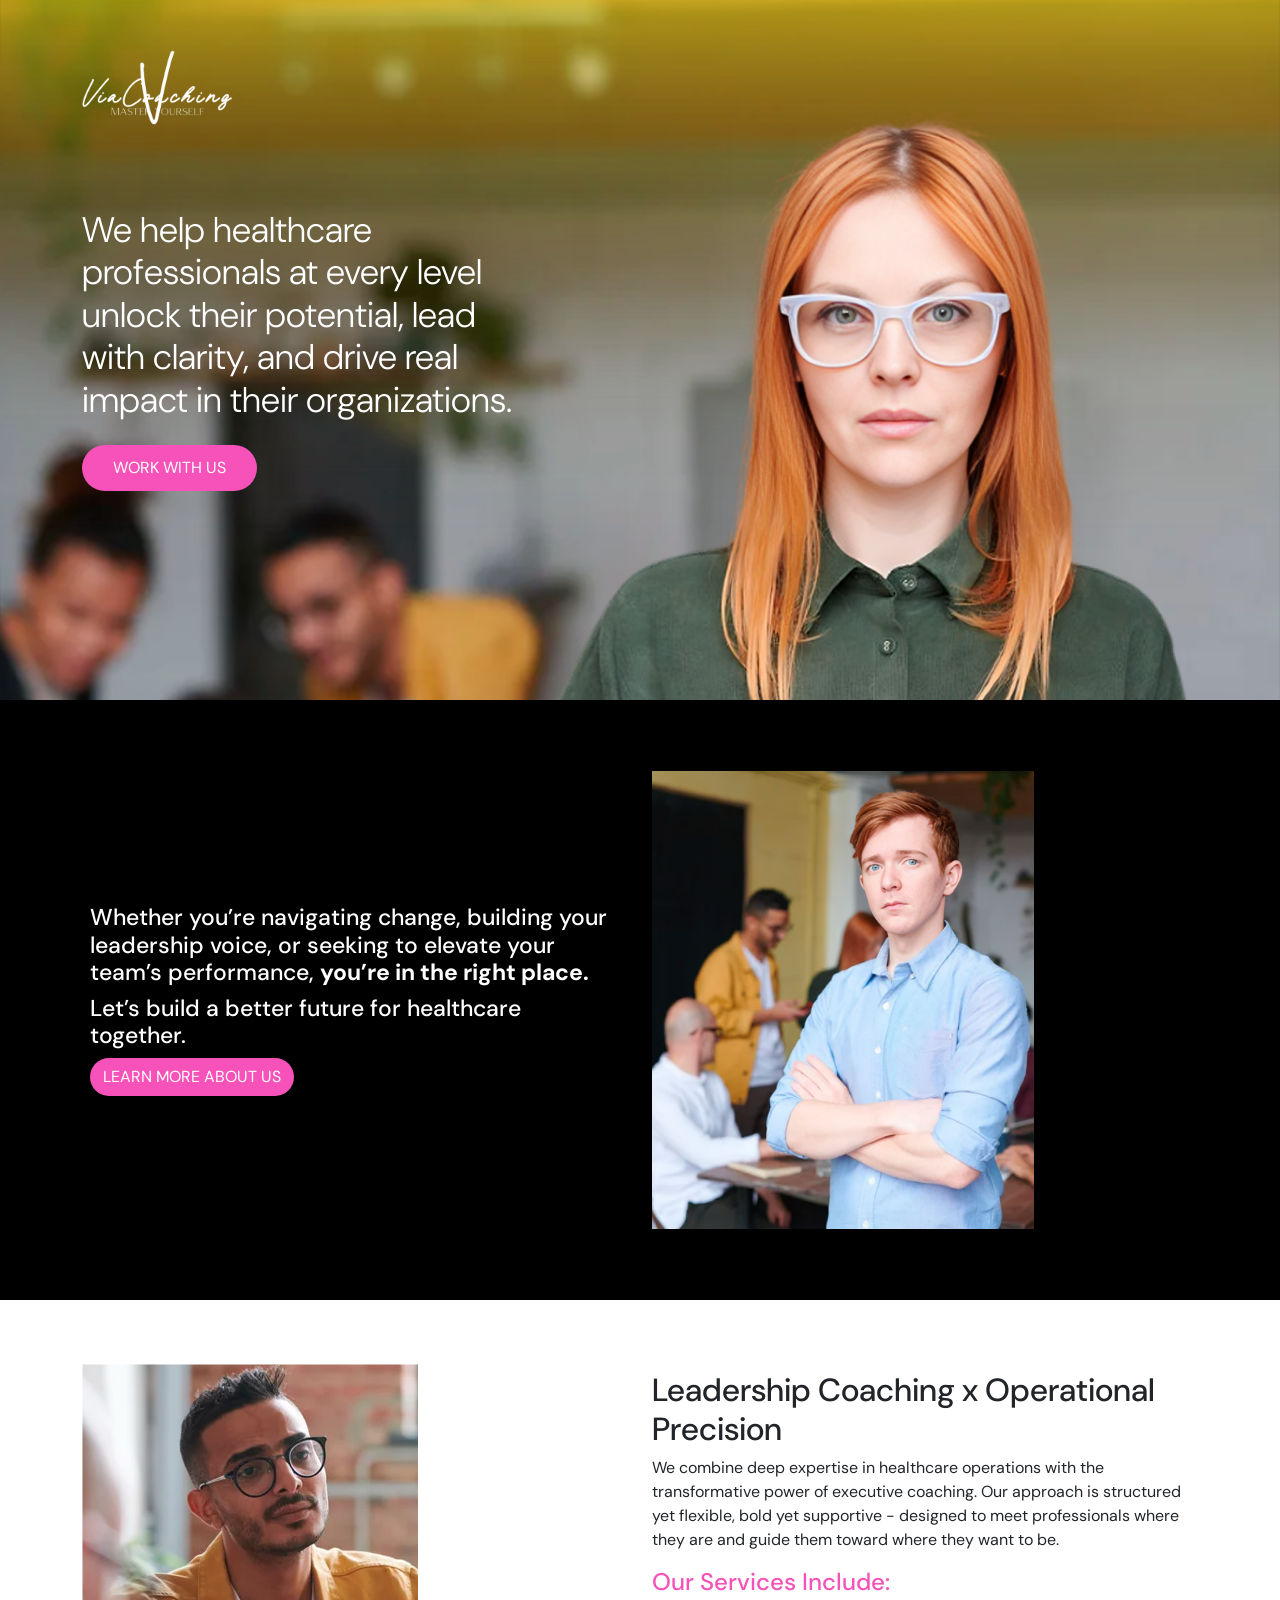
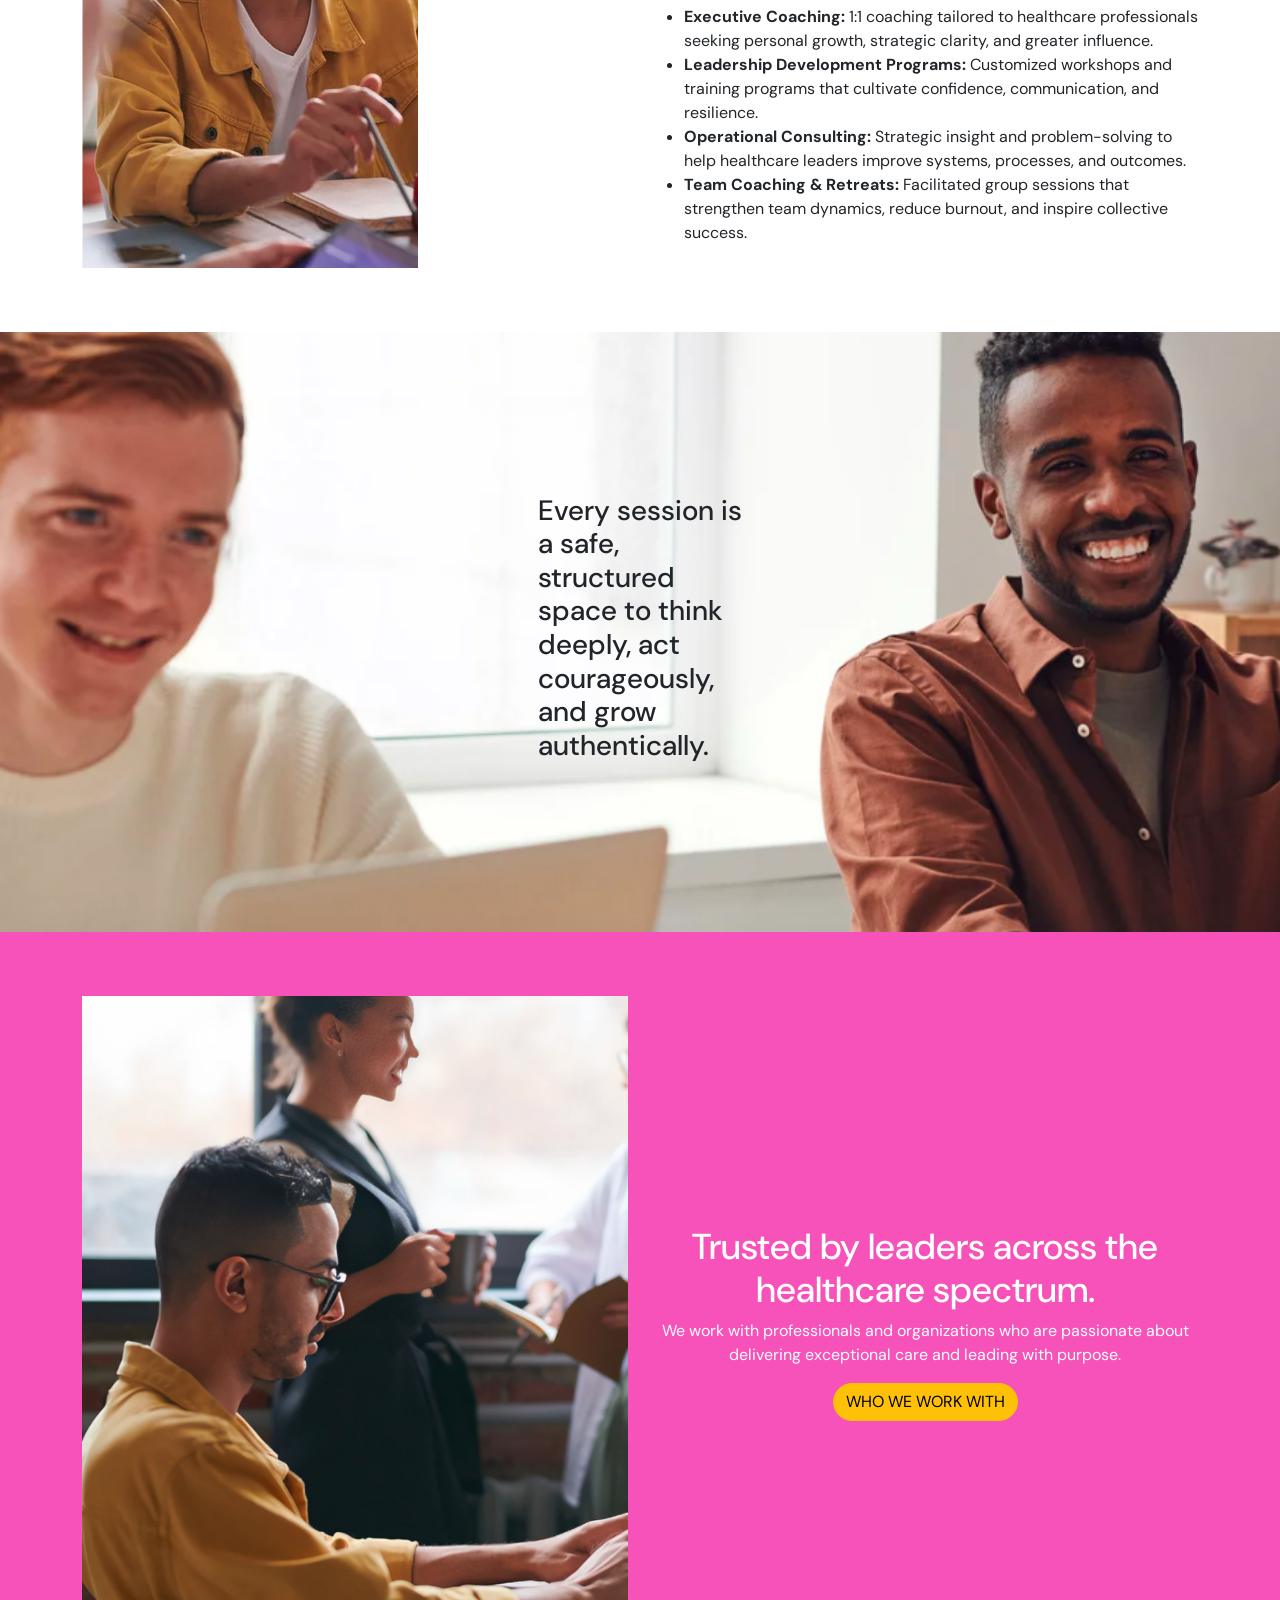
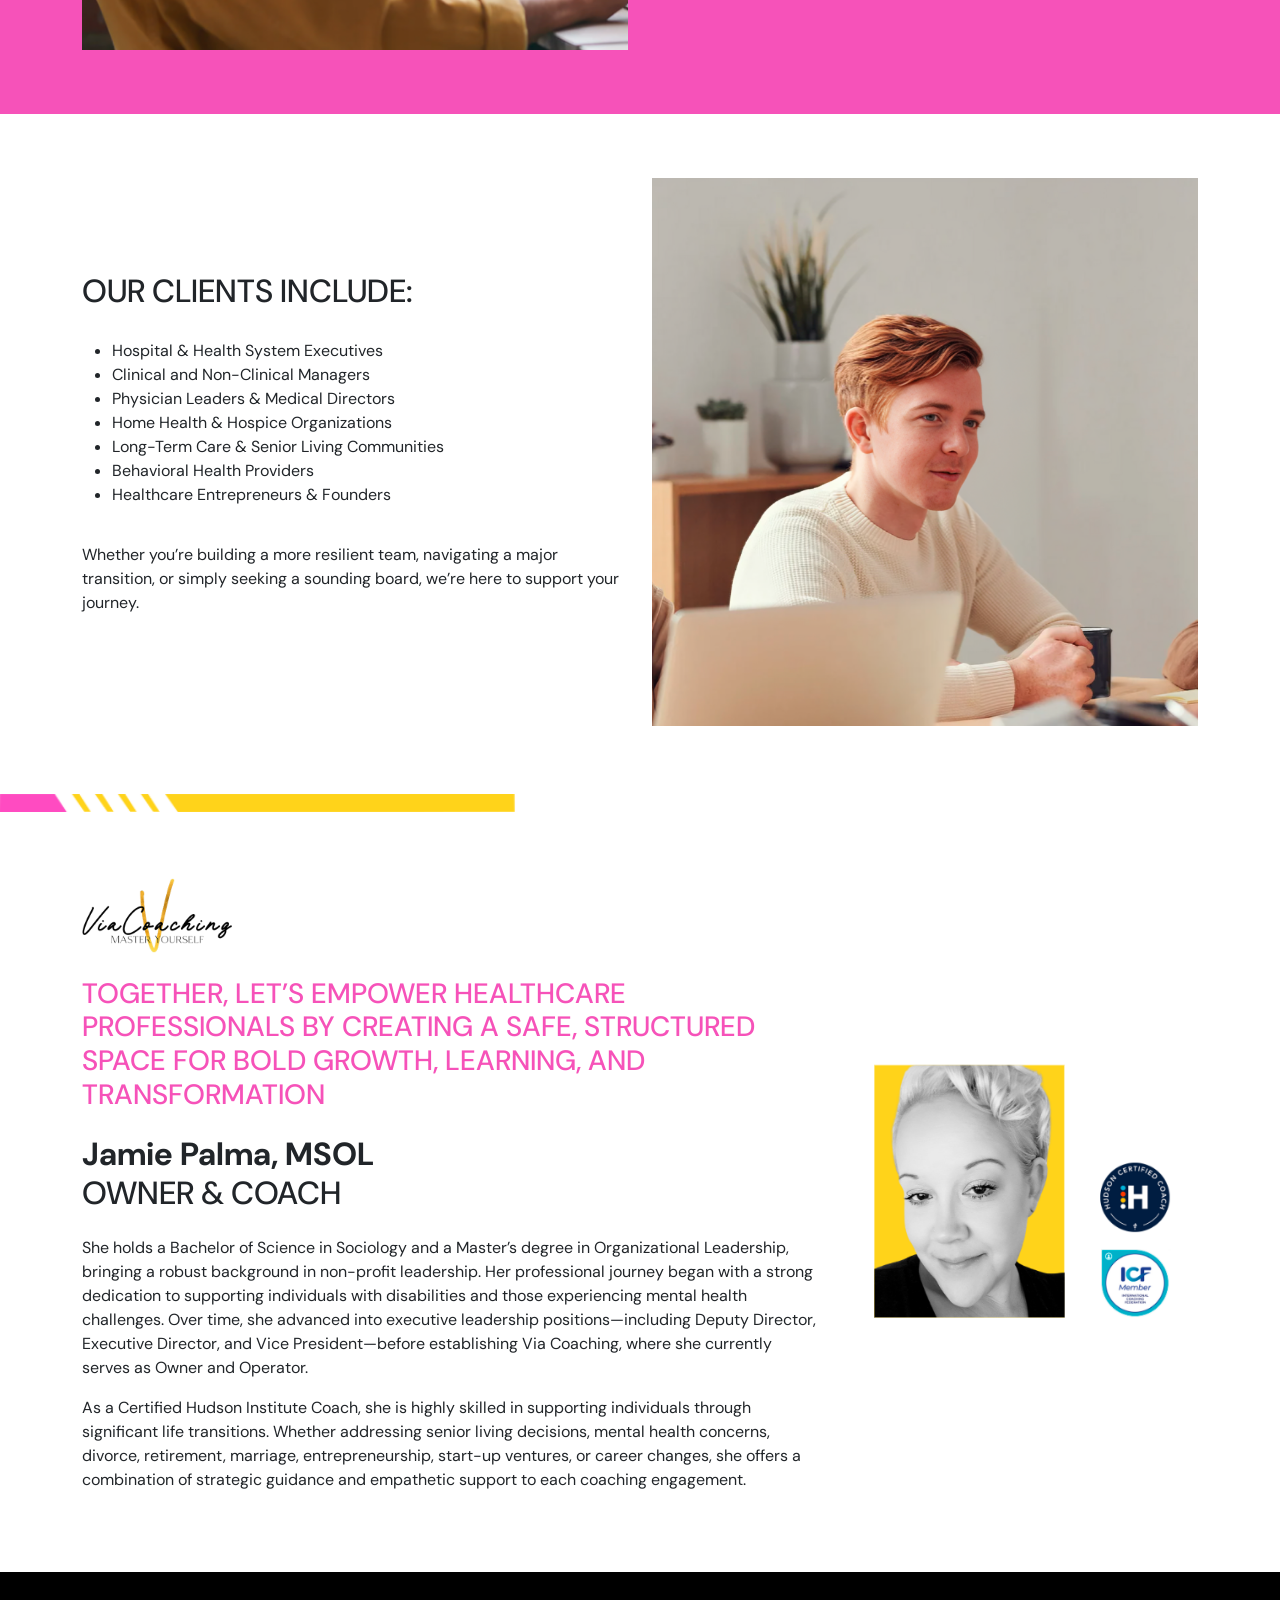
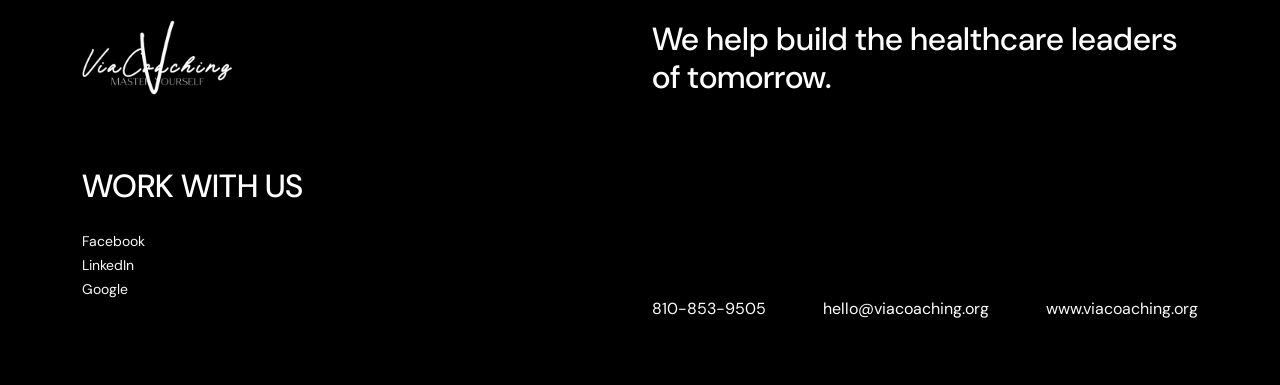
<file: index.html>
<!DOCTYPE html>
<html lang="en">
<head>
  <meta charset="UTF-8">
  <meta name="viewport" content="width=device-width, initial-scale=1.0">
  <meta name="description" content="Via Coaching">
  <meta name="keywords" content="Via Coaching">
  <meta name="author" content="OneSysteam">
  <title>Via Coaching</title>
  <!-- CSS -->
  <link rel="stylesheet" href="https://cdn.jsdelivr.net/npm/bootstrap@5.3.0/dist/css/bootstrap.min.css">
  <link rel="stylesheet" href="css/style.css">
</head>
<body>

  <!-- Hero Section -->
  <section class="hero-section">
    <div class="container">
      <div>
        <img src="images/logo-light.png" class="logo" alt="Via Coaching Logo">
     </div>
      <div class="hero-description">
        <div class="row">
          <div class="col-6">
            <h2 class="mb-4">We help healthcare <br class="d-sm-block d-none"> professionals at every level <br class="d-sm-block d-none"> unlock their potential, lead <br class="d-sm-block d-none"> with clarity, and drive real <br class="d-sm-block d-none"> impact in their organizations.</h2>
            <a href="#footer" class="btn btn-pink rounded-pill" style="background-color: #f652b9; color: white;">WORK WITH US</a>
          </div>
        </div>
      </div>
    </div>
  </section>

  <!-- Highlight Section -->
  <section class="highlight-section">
    <div class="container">
      <div class="row align-items-center">
        <div class="col-md-6">
          <h2>Whether you&rsquo;re navigating change, building your leadership voice, or seeking to elevate your team&rsquo;s performance, <strong>you&rsquo;re in the right place.</strong></h2>
          <h2>Let&rsquo;s build a better future for healthcare together.</h2>
          <a href="#services" class="btn btn-pink rounded-pill" style="background-color: #f652b9; color: white;">LEARN MORE ABOUT US</a>
        </div>
        <div class="col-md-6">
          <img src="images/highlight-man.png" alt="Person standing">
        </div>
      </div>
    </div>
  </section>

  <!-- Services Section -->
  <section id="services" class="services-section">
    <div class="container">
      <div class="row align-items-center">
        <div class="col-md-6">
          <img src="images/services-man.png" alt="Man thinking">
        </div>
        <div class="col-md-6">
          <h2>Leadership Coaching x Operational Precision</h2>
          <p>We combine deep expertise in healthcare operations with the transformative power of executive coaching. Our approach is structured yet flexible, bold yet supportive - designed to meet professionals where they are and guide them toward where they want to be.</p>
          <h4 class="h4">Our Services Include:</h4>
          <ul>
            <li><strong>Executive Coaching:</strong> 1:1 coaching tailored to healthcare professionals seeking personal growth, strategic clarity, and greater influence.</li>
            <li><strong>Leadership Development Programs:</strong> Customized workshops and training programs that cultivate confidence, communication, and resilience.</li>
            <li><strong>Operational Consulting:</strong> Strategic insight and problem-solving to help healthcare leaders improve systems, processes, and outcomes.</li>
            <li><strong>Team Coaching & Retreats:</strong> Facilitated group sessions that strengthen team dynamics, reduce burnout, and inspire collective success.</li>
          </ul>
        </div>
      </div>
    </div>
  </section>

  <!-- Safe Space Section -->
  <section class="safe-space">
    <div class="container d-flex align-items-center justify-content-center h-100">
      <h2 class="d-md-block d-none">Every session is <br> a safe, <br> structured <br> space to think <br> deeply, act <br> courageously, <br> and grow <br> authentically.</h2>
    </div>
  </section>

  <!-- Trusted Section -->
  <section class="trusted-section text-center">
    <div class="container">
      <div class="row align-items-center">
        <div class="col-md-6">
          <img src="images/trusted-man.png" alt="Woman presenting" class="img-fluid mb-md-0 mb-4">
        </div>
        <div class="col-md-6">
          <h2>Trusted by leaders <br class="d-lg-none d-block"> across the healthcare spectrum.</h2>
          <p>We work with professionals and organizations who are passionate about delivering exceptional care and leading with purpose.</p>
          <a href="#clients" class="btn btn-warning rounded-pill">WHO WE WORK WITH</a>
        </div>
      </div>
    </div>
  </section>

  <!-- Clients Section -->
  <section id="clients" class="clients-section">
    <div class="container">
      <div class="row align-items-center">
        <div class="col-md-6">
          <h2>OUR CLIENTS INCLUDE:</h2>
          <ul>
            <li>Hospital & Health System Executives</li>
            <li>Clinical and Non-Clinical Managers</li>
            <li>Physician Leaders & Medical Directors</li>
            <li>Home Health & Hospice Organizations</li>
            <li>Long-Term Care & Senior Living Communities</li>
            <li>Behavioral Health Providers</li>
            <li>Healthcare Entrepreneurs & Founders</li>
          </ul>
          <p>Whether you&rsquo;re building a more resilient team, navigating a major transition, or simply seeking a sounding board, we&rsquo;re here to support your journey.</p>
        </div>
        <div class="col-md-6">
          <img src="images/clients-man.png" alt="Man smiling" class="img-fluid">
        </div>
      </div>
    </div>
  </section>

  <img src="images/border.png" class="w-100" alt="">
  <!-- About Section -->
  <section class="about-section">
    <div class="container">
      <div class="row align-items-center">
        <div class="col-md-8">
          <img src="images/logo-dark.png" class="mb-4" style="width: 150px;" alt="">
          <h3>TOGETHER, LET&rsquo;S EMPOWER HEALTHCARE PROFESSIONALS BY CREATING A SAFE, STRUCTURED SPACE FOR BOLD GROWTH, LEARNING, AND TRANSFORMATION</h3>
          <h2 class="py-3"><strong>Jamie Palma, MSOL </strong> <br> OWNER & COACH</h2>
          <p>She holds a Bachelor of Science in Sociology and a Master&rsquo;s degree in Organizational Leadership, bringing a robust background in non-profit leadership. Her professional journey began with a strong dedication to supporting individuals with disabilities and those experiencing mental health challenges. Over time, she advanced into executive leadership positions—including Deputy Director, Executive Director, and Vice President—before establishing Via Coaching, where she currently serves as Owner and Operator.</p>
          <p>As a Certified Hudson Institute Coach, she is highly skilled in supporting individuals through significant life transitions. Whether addressing senior living decisions, mental health concerns, divorce, retirement, marriage, entrepreneurship, start-up ventures, or career changes, she offers a combination of strategic guidance and empathetic support to each coaching engagement.</p>
        </div>
        <div class="col-md-4 text-center">
          <img src="images/owner.png" alt="Jamie Palma" class="img-fluid">
        </div>
      </div>
    </div>
  </section>

  <!-- Footer -->
  <footer id="footer" class="footer">
    <div class="container">
      <div class="row">
        <div class="col-lg-6">
          <img src="images/logo-light.png" class="mb-5" style="width: 150px;" alt="">
          <h2 class="d-block d-lg-none">We help build the healthcare leaders of tomorrow.</h2>
          <h2 class="my-4">WORK WITH US</h2>
          <a href="https://www.facebook.com/viacoachingllc" target="_blank" class="text-decoration-none text-light small">Facebook</a> <br>
          <a href="https://www.linkedin.com/company/via-coaching-llc/" target="_blank" class="text-decoration-none text-light small">LinkedIn</a> <br>
          <a href="https://maps.app.goo.gl/rdmBTKbN6WSXsWdW6" target="_blank" class="text-decoration-none text-light small">Google</a>
        </div>
        <div class="col-lg-6 mt-sm-0 mt-5">
          <h2 class="d-none d-lg-block">We help build the healthcare leaders of tomorrow.</h2>
          <div class="d-block d-sm-flex justify-content-between" style="margin-top: 200px;">
            <p>810-853-9505</p>
            <p>hello@viacoaching.org</p>
            <p><a href="http://www.viacoaching.org/" class="text-light text-decoration-none">www.viacoaching.org</a></p>
          </div>
        </div>
      </div>
    </div>
  </footer>

</body>
</html>
</file>
<file: css/style.css>
@import url('https://fonts.googleapis.com/css2?family=DM+Sans:ital,opsz,wght@0,9..40,100..1000;1,9..40,100..1000&display=swap');


body {
  overflow-x: hidden;
  font-family: "DM Sans", sans-serif;
  font-optical-sizing: auto;
}

/* Hero Section Start */
.hero-section {
  background-image: url('../images/hero-bg-with-woman.png');
  background-size: cover;
  background-repeat: no-repeat;
  background-position: left bottom;
  display: flex;
  align-items: center;
  height: 700px;
}

.hero-section .logo {
  width: 150px;
  position: absolute;
  padding-top: 50px;
  top: 0;
}

.hero-section .btn {
  padding: 10px 30px 10px 30px;
}

.hero-section .hero-description img.hero-woman {
  position: absolute;
  top: 0;
  width: 50%;
  padding-right: 50px;
}
.hero-section .hero-description h2 {
  color: #fff; 
  font-size: 35.5px;
  font-weight: 300;
}
/* Hero Section End */

/* Highlight Start */
.highlight-section {
  background-color: #000;
  color: #fff;
  height: 600px;
  display: flex;
  align-items: center;
}
.highlight-section img {
  width: 70%;
}
.highlight-section .col-md-6:first-child {
  padding: 0 20px 0 20px;
}
.highlight-section h2 {
  font-size: 23px;
}
/* Highlight End */

/* Services Start */
.services-section {
  padding: 4rem 2rem;
}
.services-section .h4 {
  color: #f652b9;
}



.safe-space {
  background-image: url('../images/safe-space-men.png');
  background-size: cover;
  background-repeat: no-repeat;
  background-position: center bottom;
  height: 600px;
}

.safe-space h2 {
  font-size: 28px;
}

.trusted-section {
  background-color: #f652b9;
  color: #fff;
  padding: 4rem 2rem;
}

.trusted-section h2{
  font-size: 36px;
}

.clients-section {
  padding: 4rem 2rem;
}

.clients-section ul {
  padding: 20px 30px;
}
.about-section {
  padding: 4rem 2rem;
}
.about-section h3 {
  color: #f652b9;
}
.footer {
  background-color: #000;
  color: #fff;
  padding: 3rem 2rem;
}

@media (max-width: 576px) {
  .safe-space {background-image: url('../images/safe-space-bg.png');}
}
/* Mobile */
@media (max-width: 768px) {
  /* Hero Section Start */
  .hero-section {height: 200px;}
  .hero-section .logo {width: 60px; padding-top: 10px;}
  .hero-section .hero-description {padding-top: 100px; margin-left: 40px;}
  .hero-section .hero-description h2 {margin-top: 20px; font-size: 12px;}
  .hero-section .hero-description .btn {font-size: 10px; margin-bottom: 80px; padding: 5px 10px 5px 10px;}
  /* Hero Section End */

  /* Highlight Section Start */
  .highlight-section {height: auto; padding-top: 50px; padding-bottom: 20px;}
  .highlight-section h2 {font-size: 15px;}
  .highlight-section .btn {font-size: 10px; margin: 20px 0; padding: 5px 10px 5px 10px;}
  .highlight-section img {width: 100%;}
  /* Highlight Section End */

  /* Services Section Start */
  .services-section {height: auto; padding: 20px 0;}
  .services-section img {width: 100%; margin-bottom: 20px;}
  .services-section h2 {font-size: 20px;}
  .services-section p {font-size: 12px;}
  .services-section h4 {font-size: 20px;}
  .services-section ul li {font-size: 12px;}
  /* Services Section End */

  /* Safe Space Start */
  .safe-space {height: 30vh; padding: 20px 0; background-image: url('../images/safe-space-bg.png');}
  .safe-space h2 {font-size: 15px; padding: 80px; margin-left: 50px;}
  /* Safe Space End */

  /* Trusted Section Start */
  .trusted-section {height: auto; padding: 20px 0;}
  .trusted-section .col-md-6:last-child {padding: 0 80px;}
  .trusted-section h2{font-size: 20px;}
  .trusted-section p {font-size: 12px;}
  .trusted-section .btn {font-size: 10px; margin-bottom: 20px; padding: 5px 10px 5px 10px;}
  /* Trusted Section End */

  /* Client Section Start */
  .clients-section {height: auto; padding: 20px 0;}
  .clients-section h2 {font-size: 20px; text-align: center;}
  .clients-section ul {
    padding: 10px 30px;
  }
  .clients-section ul li {font-size: 12px;}
  .clients-section p {font-size: 12px;}
  /* Client Section End */

  /* About Section Start */
  .about-section {height: auto; padding: 20px 0;}
  .about-section h3 {font-size: 20px;}
  .about-section p {font-size: 12px;}
  /* About Section End */

  /* Footer Start */
  .footer {height: auto; padding: 20px 0;}
  .footer h2 {font-size: 20px;}
  /* Footer End */
}

/* Tablet */
@media (min-width: 577px) and (max-width: 992px)  {
  .hero-section .logo {width: 100px; padding-top: 50px;}
  .hero-section .hero-description h2 {margin-top: 60px; font-size: 25px;}
}
</file>
